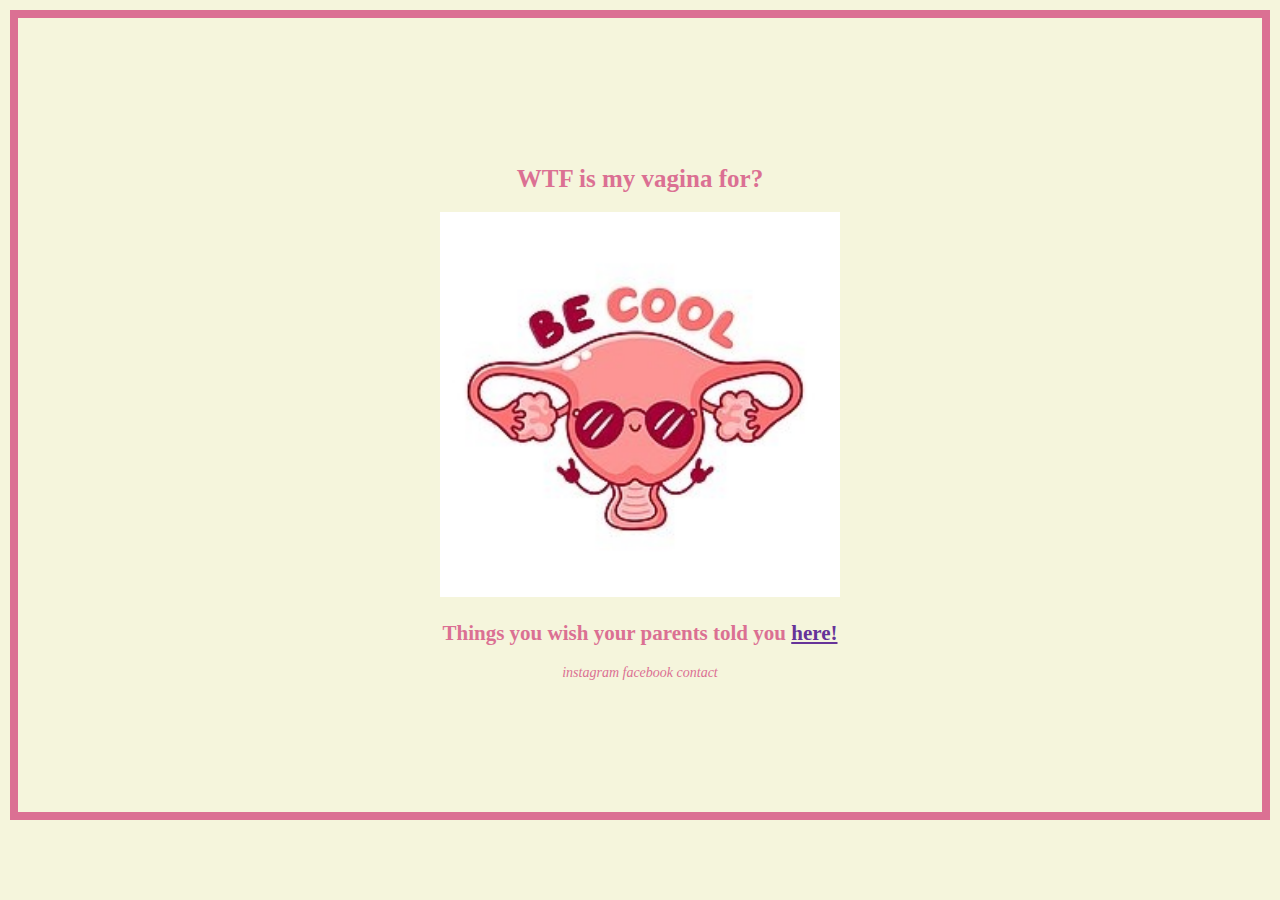
<file: css_opdracht1/index.html>
<!DOCTYPE html>
<html>

<header><title>Vagina Homepage</title></header>
<link rel="stylesheet" type="text/css" href="css/style.css">

  <!-- <side>
        <nav>
        <ul>
            <li>Home</li>
            <li>Test</li>
            <li>Articles</li>
            <li>Inspirations</li>
            <li>Moodboards</li>
            <li>Top 10 Anime</li>
        </ul>
        <nav>
    </side> --->

    <h1>WTF is my vagina for?</h1>
    <img width="400" src="becoolvj.jpg">

</nav>
</header>
<article>
    <body>
        <h2>Things you wish your parents told you <a href= "index2.html">here!</a></h2>
    </body>
</article>

<footer>
<i>
instagram
facebook
contact
</i>
</footer>
</html>
</file>
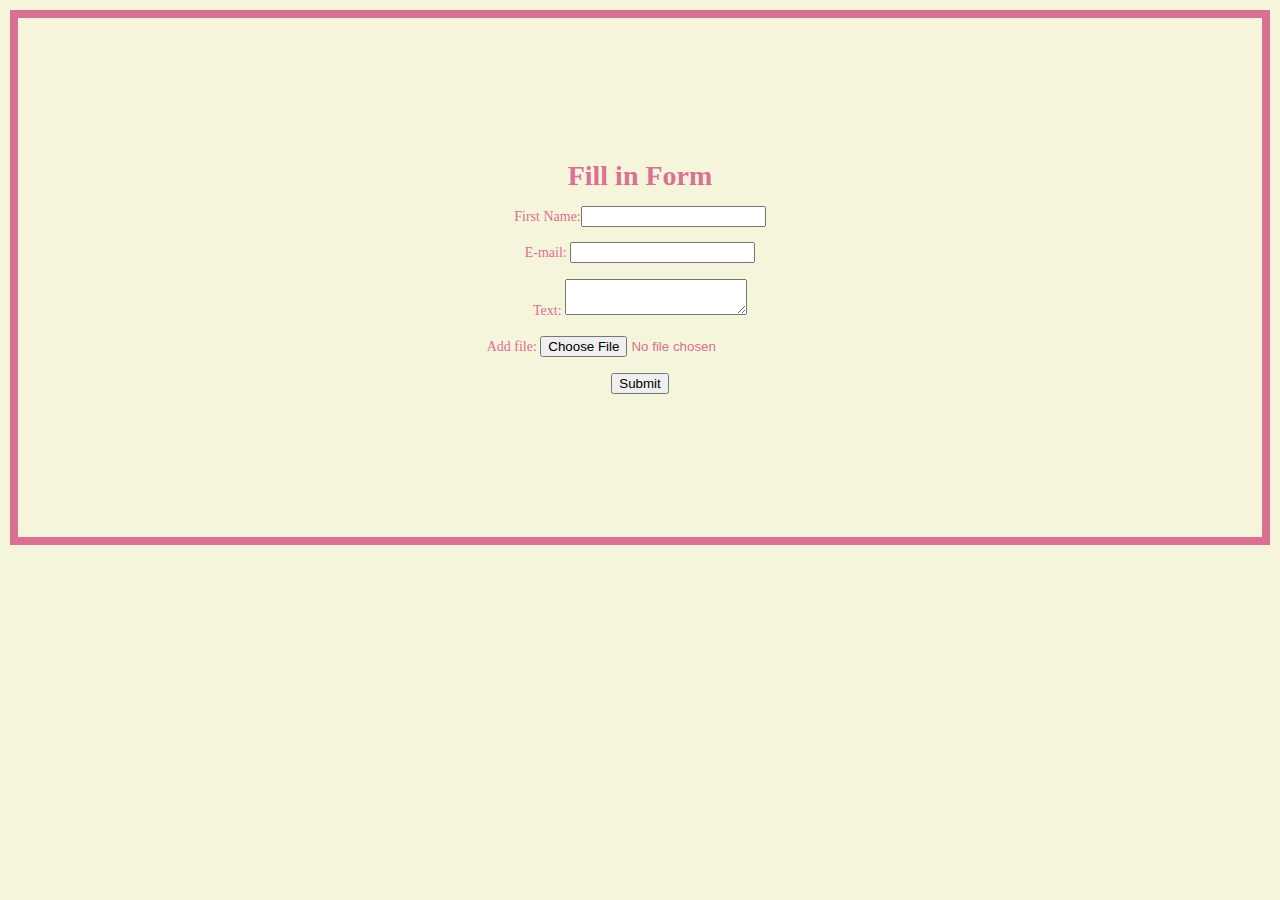
<file: css_opdracht1/contact.html>
<!DOCTYPE html>
<html>
    <link rel="stylesheet" type="text/css" href="css/stylecontact.css"> 
    <form name="contact" method="POST" data-netlify="true"></form>

    <title>Submit Form</title>
<h1>Fill in Form</h1>

<p><label> First Name:<input name="name" type="text"> </label></p>
<p><label>E-mail: <input type="email"></label></p>
<label>Text: <textarea name="message"></textarea></label>
<p><label>
    <span>Add file:</span>
    <input type="file"/>
  </label></p>
<p><input type="submit"></p>

</form>
</html>
</file>
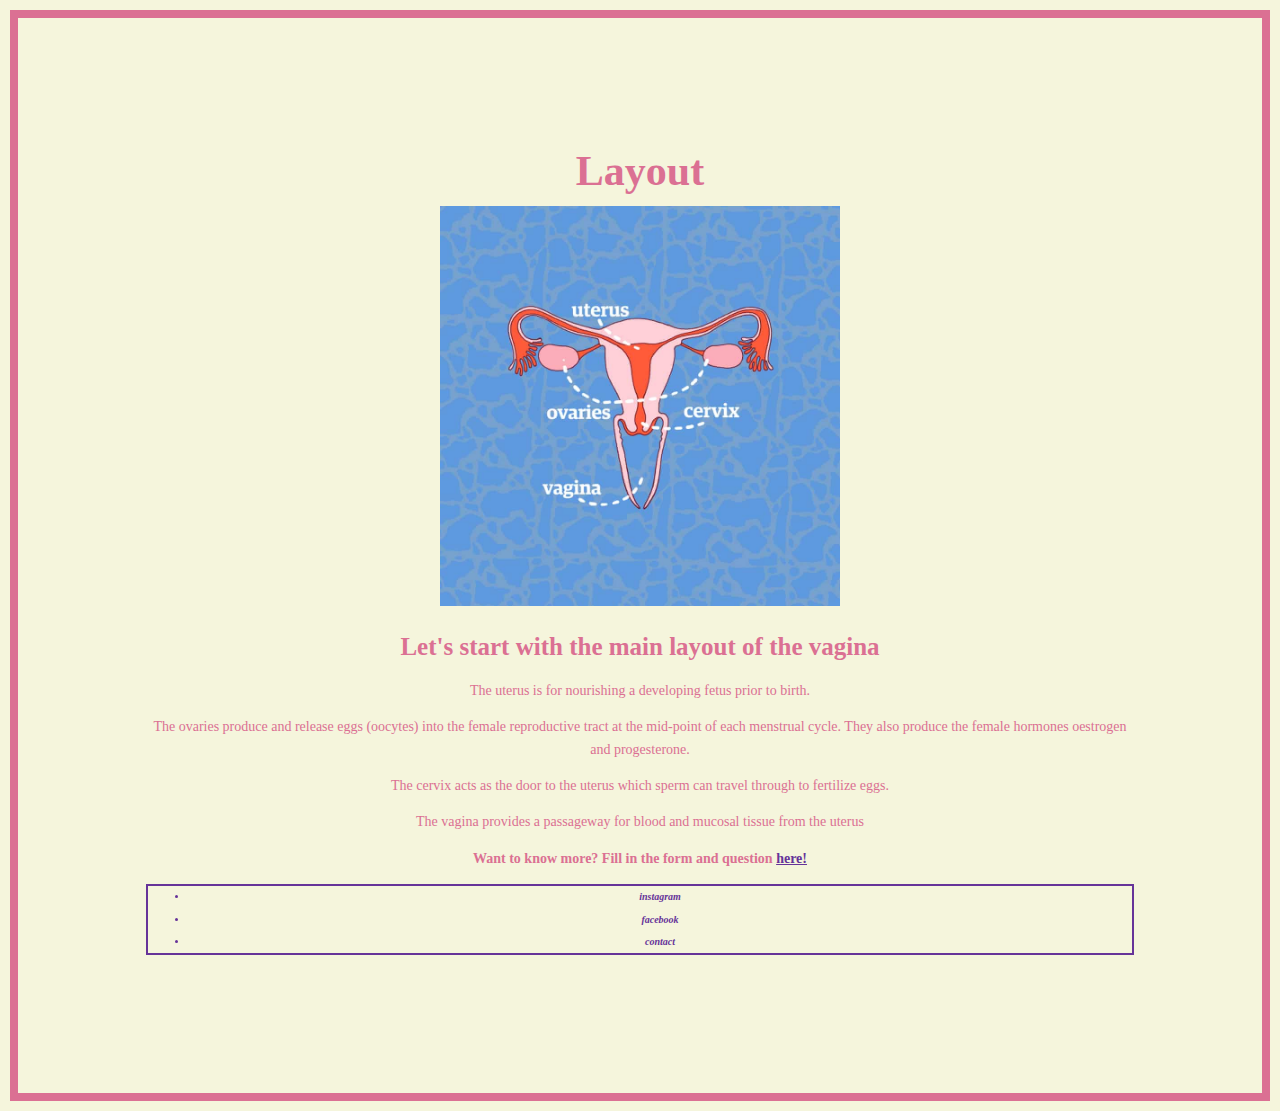
<file: css_opdracht1/index2.html>
<!DOCTYPE html>
<html>
    <header><title>Vagina layout</title></header>
    <link rel="stylesheet" type="text/css" href="css/style.css">   

    <body><p><header1><b>Layout</b></header1></p>
    <img width= "400" src="1920.jpg">
    <h1>Let's start with the main layout of the vagina</h1>
   
    <p>The uterus is for nourishing a developing fetus prior to birth.</p>
   <p>The ovaries produce and release eggs (oocytes) into the female reproductive tract at the mid-point of each menstrual cycle. They also produce the female hormones oestrogen and progesterone. </p>
   <p> The cervix  acts as the door to the uterus which sperm can travel through to fertilize eggs.  </p>
    <p>The vagina  provides a passageway for blood and mucosal tissue from the uterus </p>
</body>
<body2><p><b>
    Want to know more?
    Fill in the form and question <a href= "contact.html">here!</a></b>
</p></body2>


<footer>
    <nav>
        <ul>
        <i>
        <li>instagram</li> 
        <li>facebook</li>
        <li>contact</li>
        </i>
        </ul>
    </nav>
</footer>


</html>
</file>
<file: css_opdracht1/css/style.css>
body  {
    color : palevioletred;
    text-align: center;
    font-family:Georgia, 'Times New Roman', Times,serif;
    font-size: 14px;
    font-weight: normal;
    line-height: 1.6em;
    background-color:beige;
    border-style: solid;
    border-width: 8px;
    padding: 10%;
    margin: 10px 10px;
}

header1  {
    font-size: 42px;
}
a:link  {
    color: rebeccapurple;
}

h1 {
    color: palevioletred;
    font-family:Georgia, 'Times New Roman', Times, serif;
    font-size: 25px;
    line-height: 1.3em;

    margin: 20 auto;
}

ul{
    color: rebeccapurple;
    font-weight: bold;
    font-size: 10px;
    border-style: solid;
    border-width: 2px; 
}
 
/* media queries */
/*
@media (min-width: 1024px) {
    ul {
      background-color: palevioletred;
      color: white;
      font-sixe; 22px;
      line-height: 2em;
    }
  }

@media (min-width: 768px) {                                                          
    ul {                                                                             
        font-size: 60px;                                                             
    }                                                                                
} 
@media (max-width: 320px) {                                                          
    ul {                                                                             
        font-size: 10px; 
        color: red;                                                            
    }                                                                                
}  
*/
</file>
<file: css_opdracht1/css/stylecontact.css>
body  {
    color : palevioletred;
    text-align: center;
    font-family:Georgia, 'Times New Roman', Times,serif;
    font-size: 14px;
    font-weight: normal;
    line-height: 1.6em;
    background-color:beige;
    border-style: solid;
    border-width: 8px;
    padding: 10%;
    margin: 10px 10px;
}
</file>
